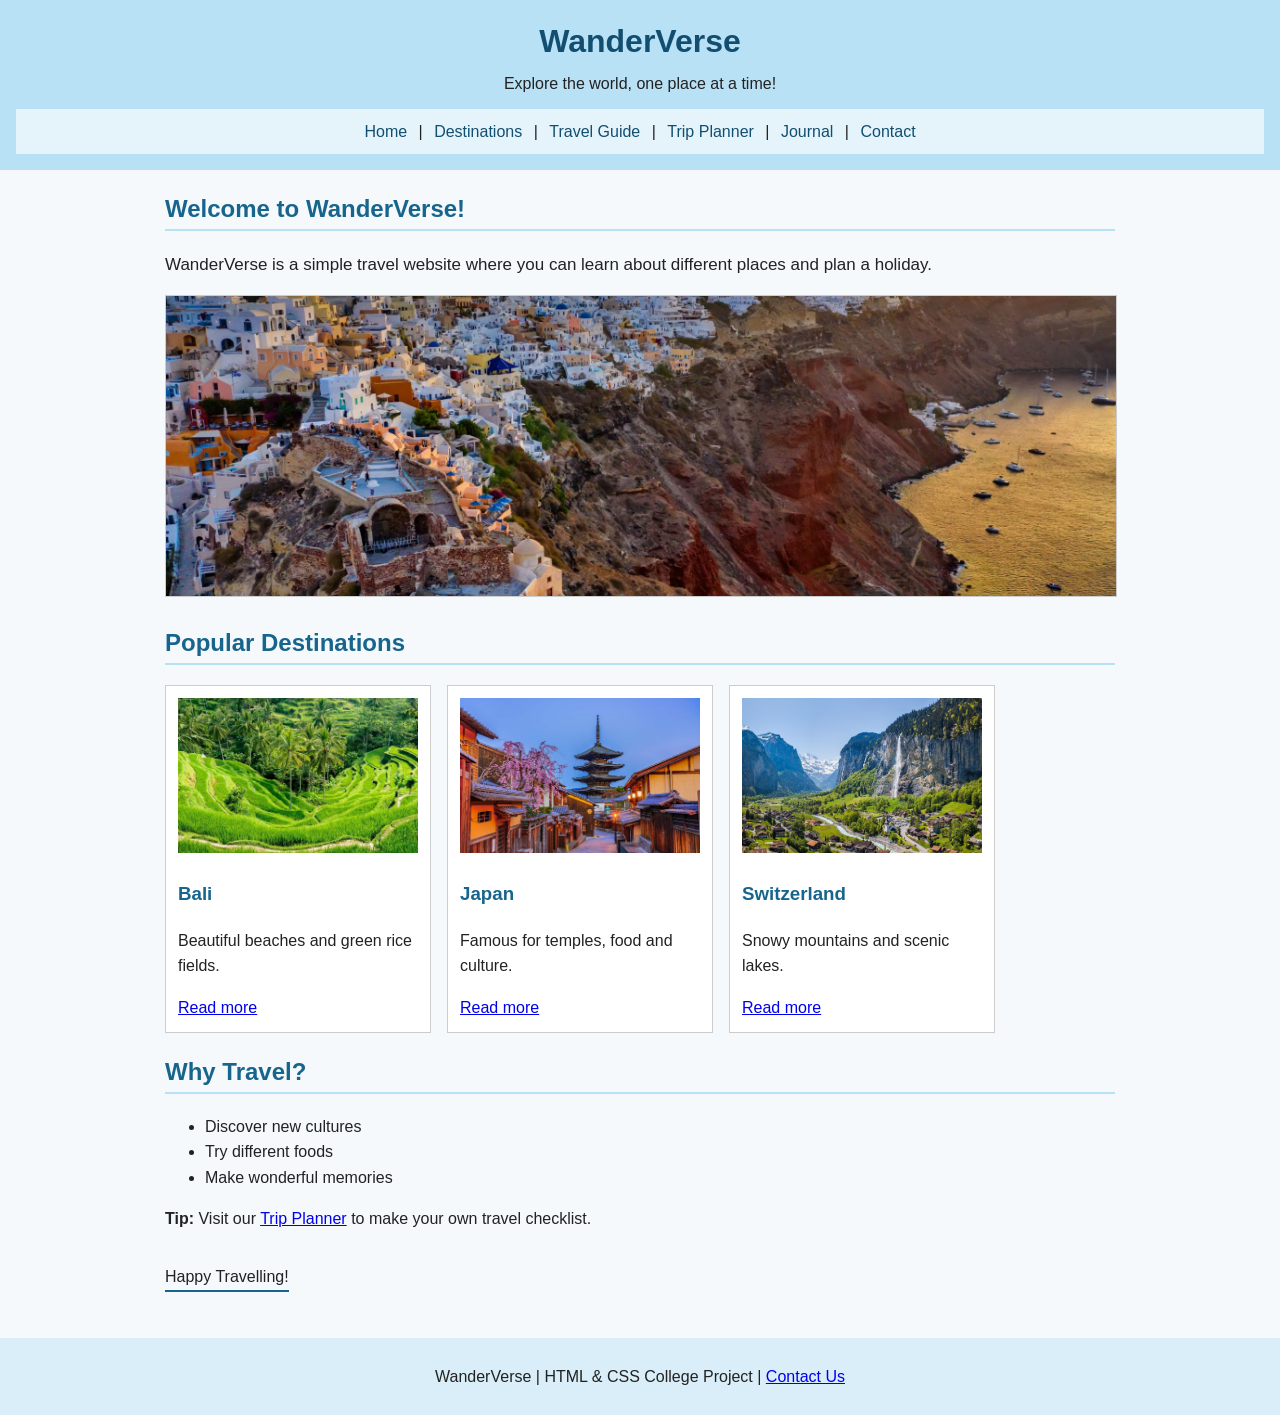
<file: index.html>
<!DOCTYPE html>
<html lang="en">
<head>
  <meta charset="UTF-8">
  <meta name="viewport" content="width=device-width, initial-scale=1.0">
  <title>Home - WanderVerse</title>
  <link rel="stylesheet" href="style.css">
  <style>/* Example of internal CSS */ main > p:first-of-type { font-size: 17px; }</style>
</head>
<body>
<header>
  <h1>WanderVerse</h1>
  <p>Explore the world, one place at a time!</p>
  <nav><a href="index.html">Home</a> | <a href="destinations.html">Destinations</a> | <a href="guide.html">Travel Guide</a> | <a href="planner.html">Trip Planner</a> | <a href="journal.html">Journal</a> | <a href="contact.html">Contact</a></nav>
</header>
<main>

<h2>Welcome to WanderVerse!</h2>
<p>WanderVerse is a simple travel website where you can learn about different places and plan a holiday.</p>
<img class="banner" src="images/hero.jpg" alt="Beautiful travel destination">
<h2>Popular Destinations</h2>
<div class="cards">
  <div class="card"><img src="images/bali.jpg" alt="Bali"><h3>Bali</h3><p>Beautiful beaches and green rice fields.</p><a href="destinations.html#bali">Read more</a></div>
  <div class="card"><img src="images/japan.jpg" alt="Japan"><h3>Japan</h3><p>Famous for temples, food and culture.</p><a href="destinations.html#japan">Read more</a></div>
  <div class="card"><img src="images/switzerland.jpg" alt="Switzerland"><h3>Switzerland</h3><p>Snowy mountains and scenic lakes.</p><a href="destinations.html#switzerland">Read more</a></div>
</div>
<h2>Why Travel?</h2>
<ul><li>Discover new cultures</li><li>Try different foods</li><li>Make wonderful memories</li></ul>
<p><b>Tip:</b> Visit our <a href="planner.html">Trip Planner</a> to make your own travel checklist.</p>
<p class="underline">Happy Travelling!</p>

</main>
<footer><p>WanderVerse | HTML &amp; CSS College Project | <a href="contact.html">Contact Us</a></p></footer>
</body>
</html>
</file>
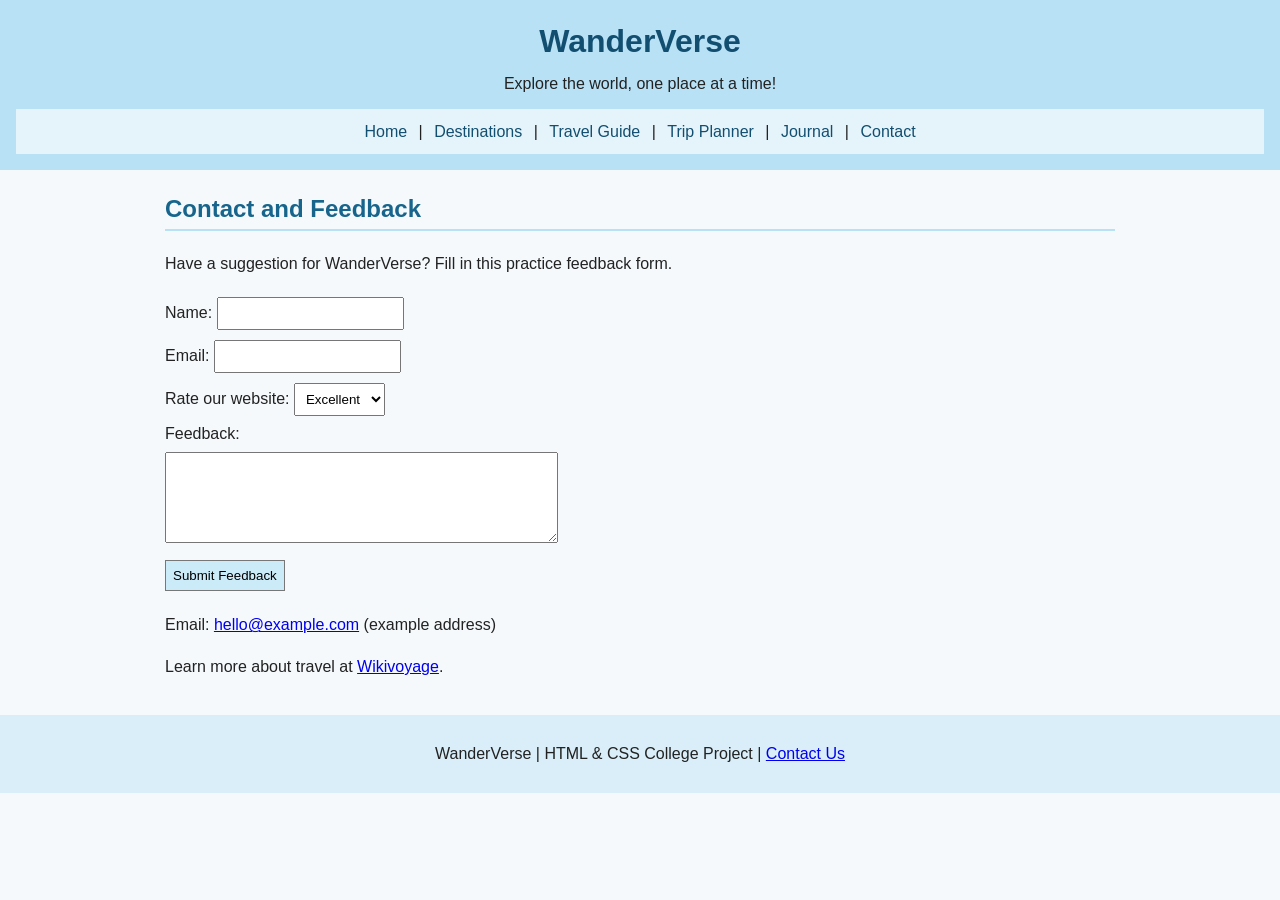
<file: contact.html>
<!DOCTYPE html>
<html lang="en">
<head>
  <meta charset="UTF-8">
  <meta name="viewport" content="width=device-width, initial-scale=1.0">
  <title>Contact - WanderVerse</title>
  <link rel="stylesheet" href="style.css">
  
</head>
<body>
<header>
  <h1>WanderVerse</h1>
  <p>Explore the world, one place at a time!</p>
  <nav><a href="index.html">Home</a> | <a href="destinations.html">Destinations</a> | <a href="guide.html">Travel Guide</a> | <a href="planner.html">Trip Planner</a> | <a href="journal.html">Journal</a> | <a href="contact.html">Contact</a></nav>
</header>
<main>

<h2>Contact and Feedback</h2>
<p>Have a suggestion for WanderVerse? Fill in this practice feedback form.</p>
<form id="feedbackForm">
<label>Name: <input type="text" name="name" required></label><br>
<label>Email: <input type="email" name="email" required></label><br>
<label>Rate our website:
<select name="rating"><option>Excellent</option><option>Good</option><option>Average</option></select></label><br>
<label>Feedback:<br><textarea name="feedback" rows="5" cols="45" required></textarea></label><br>
<button type="submit">Submit Feedback</button>
</form>
<p id="feedbackMessage" aria-live="polite"></p>
<p>Email: <a href="mailto:hello@example.com">hello@example.com</a> (example address)</p>
<p>Learn more about travel at <a href="https://www.wikivoyage.org/" target="_blank" rel="noopener noreferrer">Wikivoyage</a>.</p>
<script>
document.getElementById("feedbackForm").addEventListener("submit", function(event) {
 event.preventDefault();
 document.getElementById("feedbackMessage").textContent =
   "Thank you! This is a demonstration form, so your feedback has not been sent.";
 this.reset();
});
</script>

</main>
<footer><p>WanderVerse | HTML &amp; CSS College Project | <a href="contact.html">Contact Us</a></p></footer>
</body>
</html>
</file>
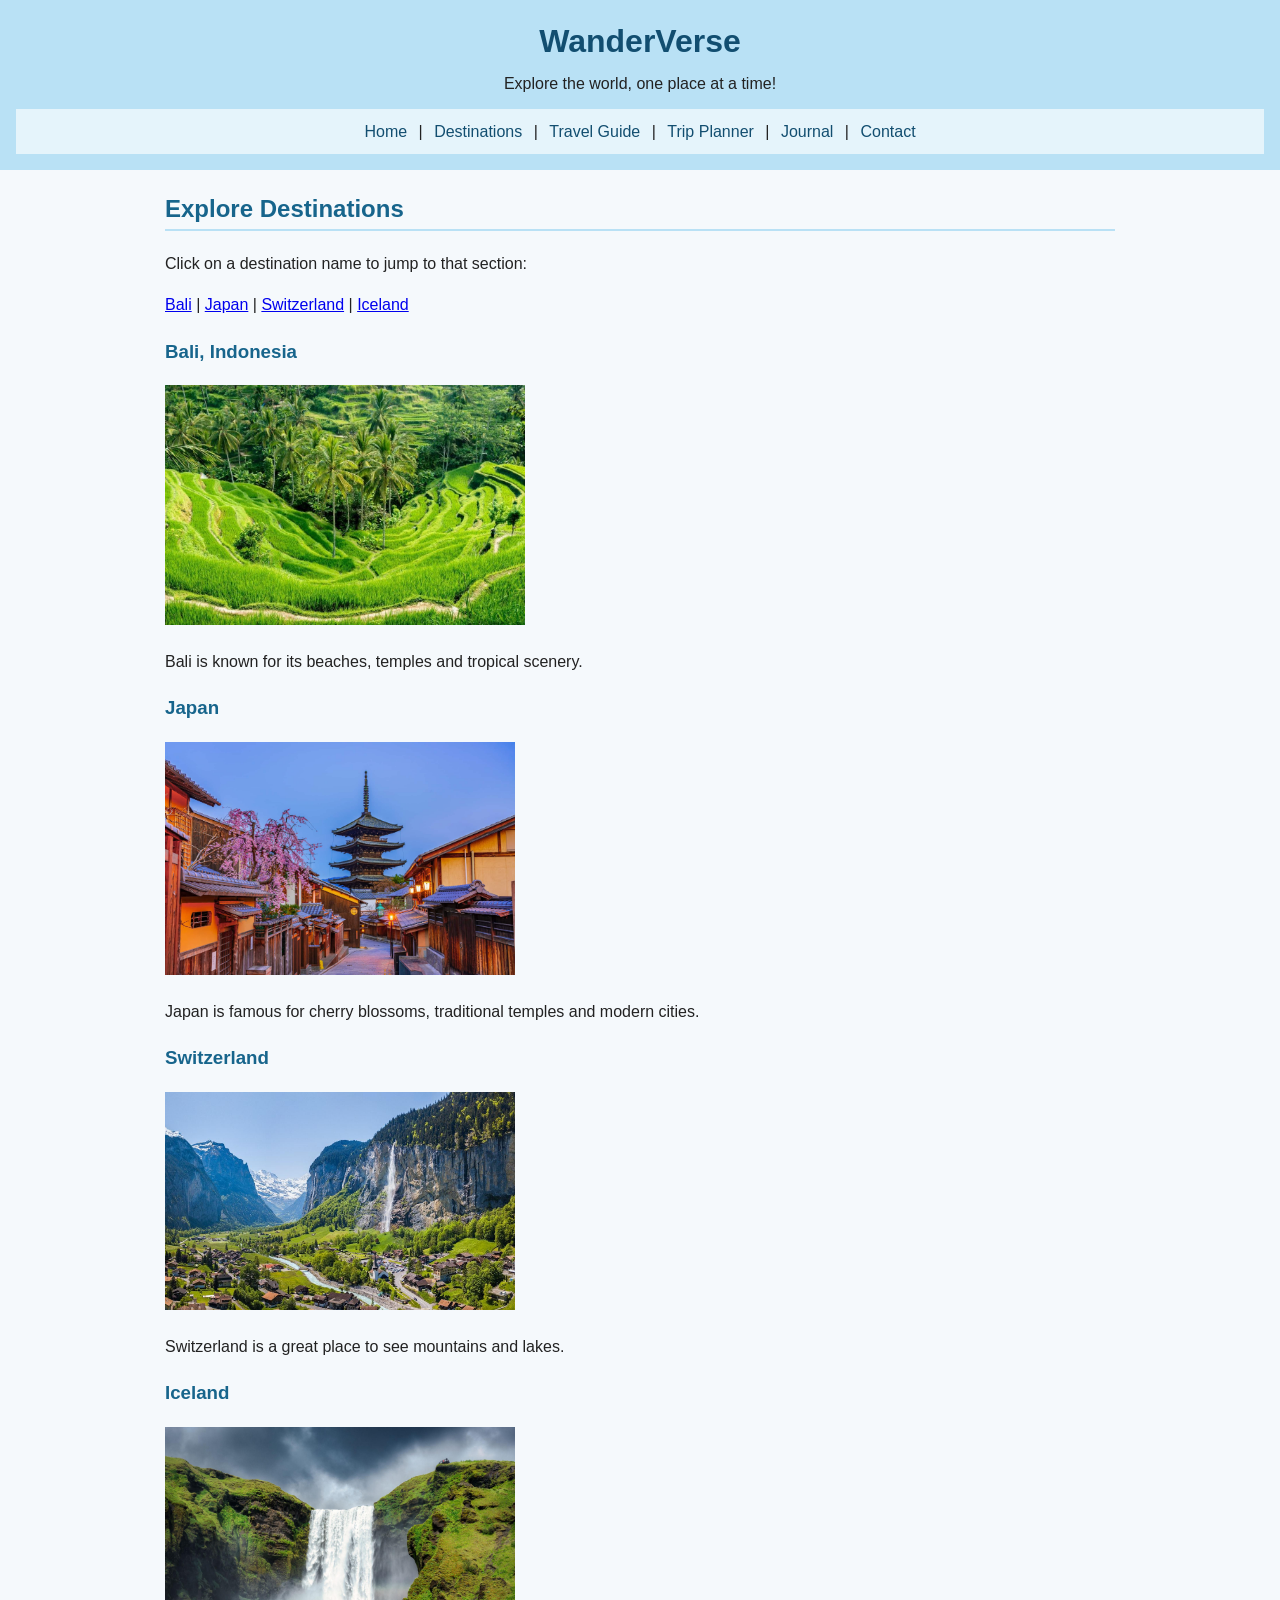
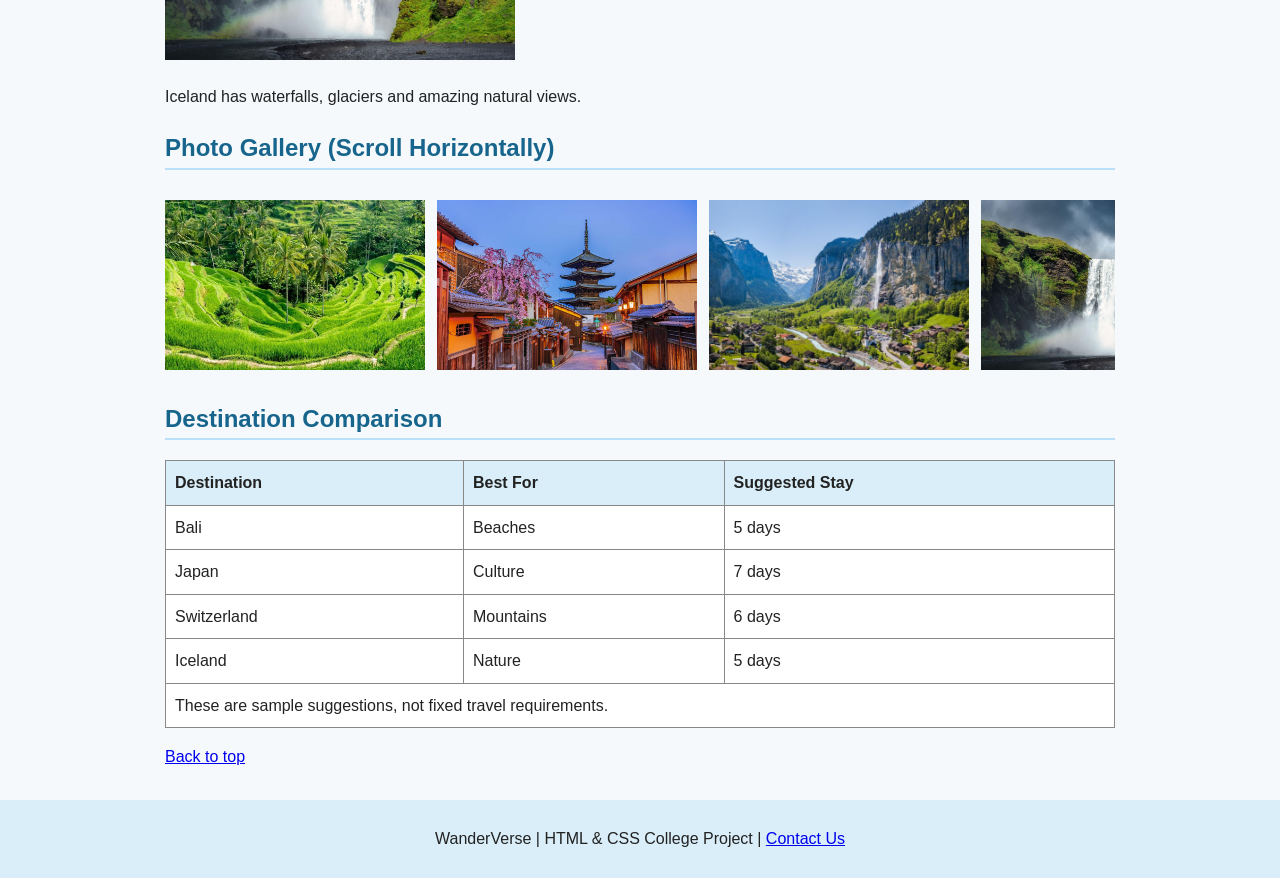
<file: destinations.html>
<!DOCTYPE html>
<html lang="en">
<head>
  <meta charset="UTF-8">
  <meta name="viewport" content="width=device-width, initial-scale=1.0">
  <title>Destinations - WanderVerse</title>
  <link rel="stylesheet" href="style.css">
  
</head>
<body>
<header>
  <h1>WanderVerse</h1>
  <p>Explore the world, one place at a time!</p>
  <nav><a href="index.html">Home</a> | <a href="destinations.html">Destinations</a> | <a href="guide.html">Travel Guide</a> | <a href="planner.html">Trip Planner</a> | <a href="journal.html">Journal</a> | <a href="contact.html">Contact</a></nav>
</header>
<main>

<h2>Explore Destinations</h2>
<p>Click on a destination name to jump to that section:</p>
<a href="#bali">Bali</a> | <a href="#japan">Japan</a> | <a href="#switzerland">Switzerland</a> | <a href="#iceland">Iceland</a>
<section id="bali"><h3>Bali, Indonesia</h3><div class="photo-box"><img src="images/bali.jpg" alt="Bali"><div class="overlay">Visit Bali!</div></div><p>Bali is known for its beaches, temples and tropical scenery.</p></section>
<section id="japan"><h3>Japan</h3><img src="images/japan.jpg" width="350" alt="Japan"><p>Japan is famous for cherry blossoms, traditional temples and modern cities.</p></section>
<section id="switzerland"><h3>Switzerland</h3><img src="images/switzerland.jpg" width="350" alt="Switzerland"><p>Switzerland is a great place to see mountains and lakes.</p></section>
<section id="iceland"><h3>Iceland</h3><img src="images/iceland.jpg" width="350" alt="Iceland"><p>Iceland has waterfalls, glaciers and amazing natural views.</p></section>
<h2>Photo Gallery (Scroll Horizontally)</h2>
<div class="scroll-gallery"><img src="images/bali.jpg" alt="Bali"><img src="images/japan.jpg" alt="Japan"><img src="images/switzerland.jpg" alt="Switzerland"><img src="images/iceland.jpg" alt="Iceland"></div>
<h2>Destination Comparison</h2>
<table><tr><th>Destination</th><th>Best For</th><th>Suggested Stay</th></tr>
<tr><td>Bali</td><td>Beaches</td><td>5 days</td></tr><tr><td>Japan</td><td>Culture</td><td>7 days</td></tr>
<tr><td>Switzerland</td><td>Mountains</td><td>6 days</td></tr><tr><td>Iceland</td><td>Nature</td><td>5 days</td></tr>
<tr><td colspan="3">These are sample suggestions, not fixed travel requirements.</td></tr></table>
<p><a href="#top" onclick="window.scrollTo(0,0); return false;">Back to top</a></p>

</main>
<footer><p>WanderVerse | HTML &amp; CSS College Project | <a href="contact.html">Contact Us</a></p></footer>
</body>
</html>
</file>
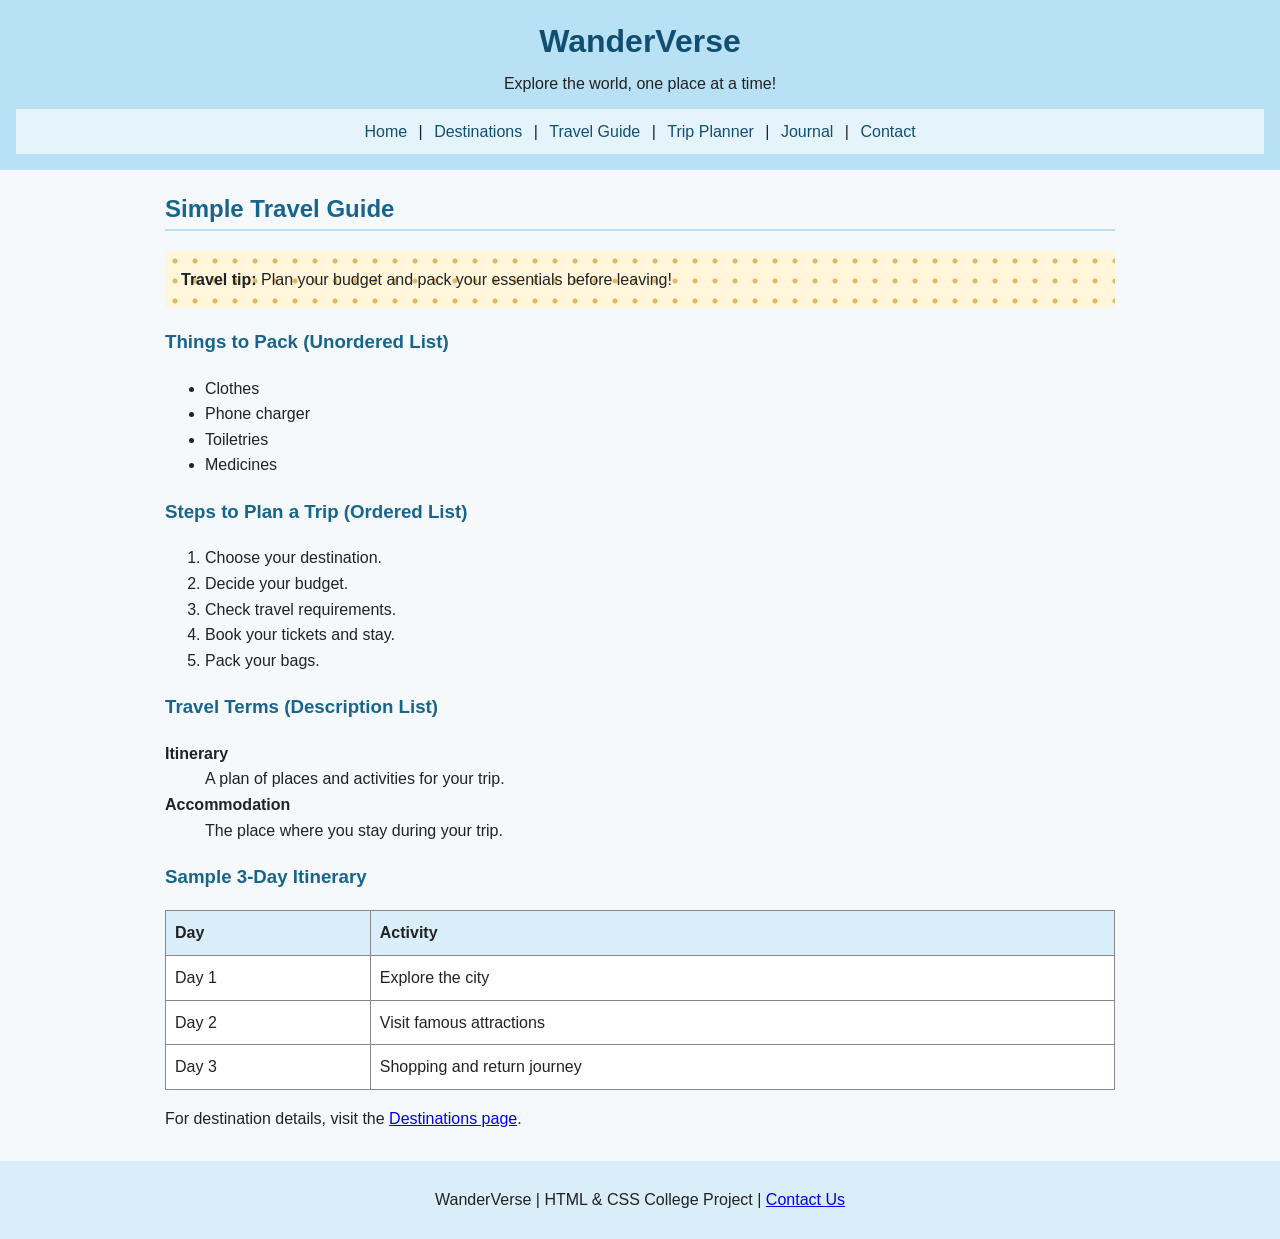
<file: guide.html>
<!DOCTYPE html>
<html lang="en">
<head>
  <meta charset="UTF-8">
  <meta name="viewport" content="width=device-width, initial-scale=1.0">
  <title>Travel Guide - WanderVerse</title>
  <link rel="stylesheet" href="style.css">
  
</head>
<body>
<header>
  <h1>WanderVerse</h1>
  <p>Explore the world, one place at a time!</p>
  <nav><a href="index.html">Home</a> | <a href="destinations.html">Destinations</a> | <a href="guide.html">Travel Guide</a> | <a href="planner.html">Trip Planner</a> | <a href="journal.html">Journal</a> | <a href="contact.html">Contact</a></nav>
</header>
<main>

<h2>Simple Travel Guide</h2>
<div class="polka"><b>Travel tip:</b> Plan your budget and pack your essentials before leaving!</div>
<h3>Things to Pack (Unordered List)</h3>
<ul><li>Clothes</li><li>Phone charger</li><li>Toiletries</li><li>Medicines</li></ul>
<h3>Steps to Plan a Trip (Ordered List)</h3>
<ol><li>Choose your destination.</li><li>Decide your budget.</li><li>Check travel requirements.</li><li>Book your tickets and stay.</li><li>Pack your bags.</li></ol>
<h3>Travel Terms (Description List)</h3>
<dl><dt><b>Itinerary</b></dt><dd>A plan of places and activities for your trip.</dd><dt><b>Accommodation</b></dt><dd>The place where you stay during your trip.</dd></dl>
<h3>Sample 3-Day Itinerary</h3>
<table><tr><th>Day</th><th>Activity</th></tr><tr><td>Day 1</td><td>Explore the city</td></tr><tr><td>Day 2</td><td>Visit famous attractions</td></tr><tr><td>Day 3</td><td>Shopping and return journey</td></tr></table>
<p>For destination details, visit the <a href="destinations.html">Destinations page</a>.</p>

</main>
<footer><p>WanderVerse | HTML &amp; CSS College Project | <a href="contact.html">Contact Us</a></p></footer>
</body>
</html>
</file>
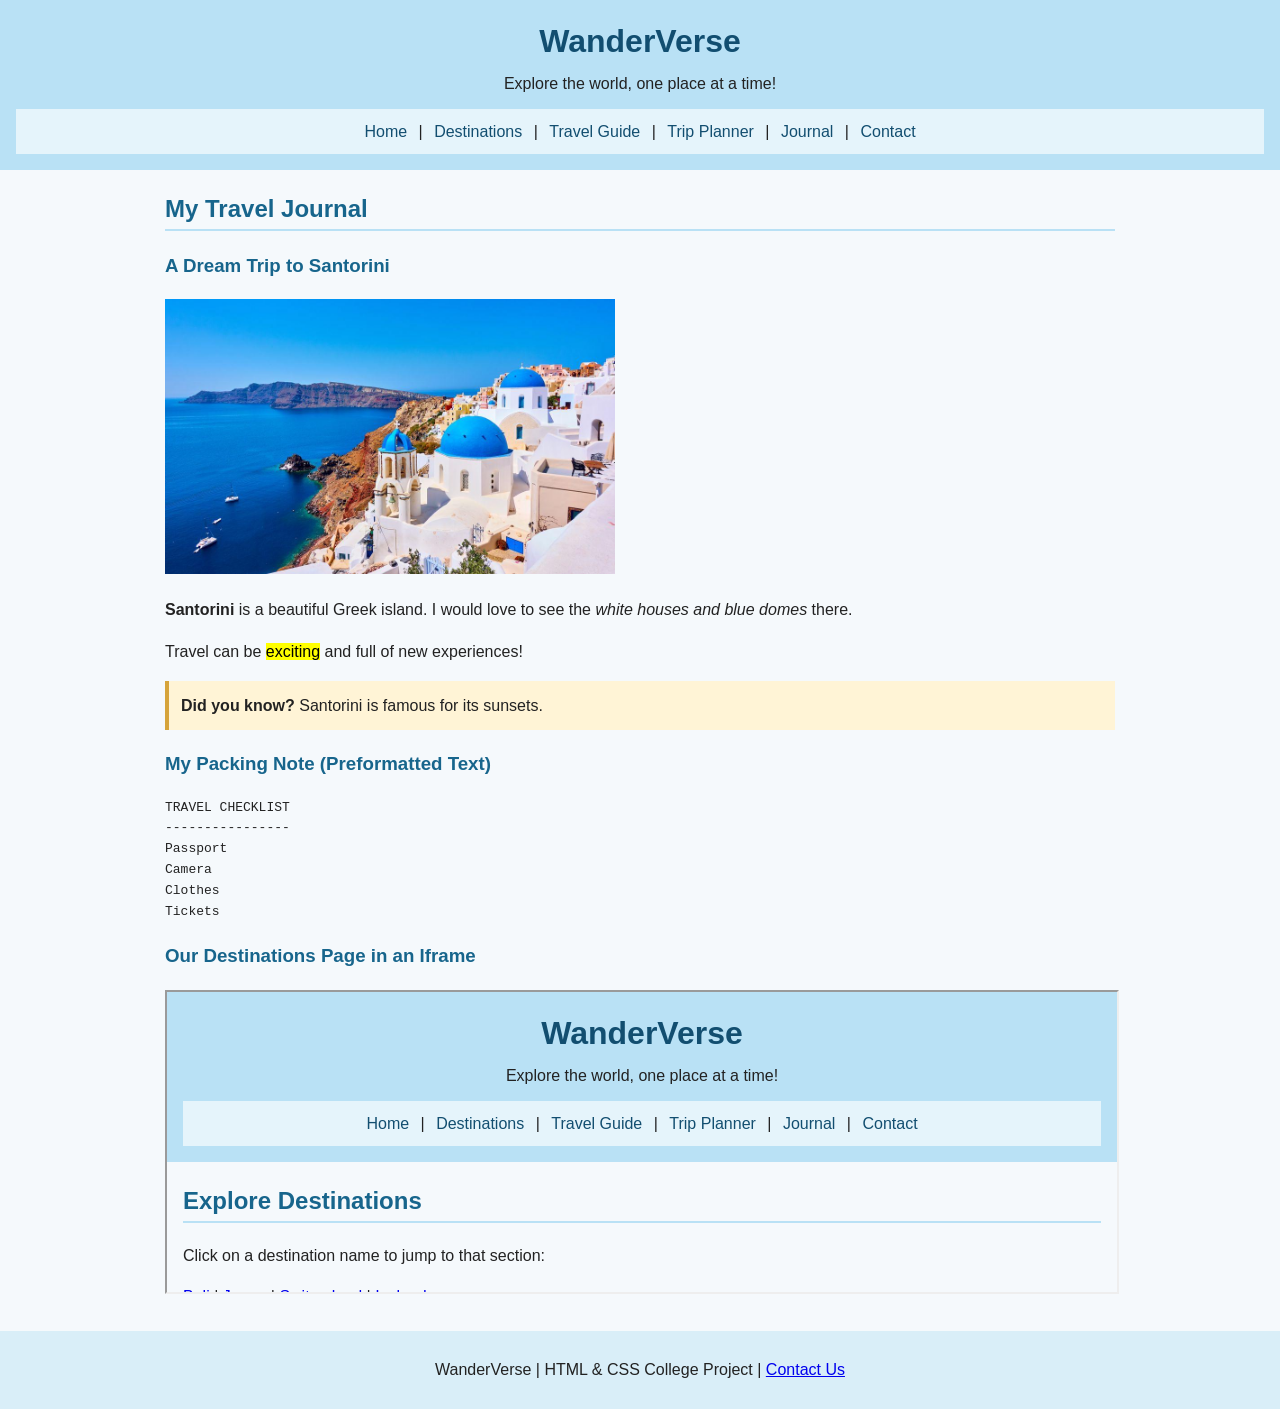
<file: journal.html>
<!DOCTYPE html>
<html lang="en">
<head>
  <meta charset="UTF-8">
  <meta name="viewport" content="width=device-width, initial-scale=1.0">
  <title>Travel Journal - WanderVerse</title>
  <link rel="stylesheet" href="style.css">
  
</head>
<body>
<header>
  <h1>WanderVerse</h1>
  <p>Explore the world, one place at a time!</p>
  <nav><a href="index.html">Home</a> | <a href="destinations.html">Destinations</a> | <a href="guide.html">Travel Guide</a> | <a href="planner.html">Trip Planner</a> | <a href="journal.html">Journal</a> | <a href="contact.html">Contact</a></nav>
</header>
<main>

<h2>My Travel Journal</h2>
<h3>A Dream Trip to Santorini</h3>
<img src="images/santorini.jpg" width="450" alt="Santorini">
<p><strong>Santorini</strong> is a beautiful Greek island. I would love to see the <em>white houses and blue domes</em> there.</p>
<p>Travel can be <mark>exciting</mark> and full of new experiences!</p>
<aside><b>Did you know?</b> Santorini is famous for its sunsets.</aside>
<h3>My Packing Note (Preformatted Text)</h3>
<pre>TRAVEL CHECKLIST
----------------
Passport
Camera
Clothes
Tickets</pre>
<h3>Our Destinations Page in an Iframe</h3>
<iframe src="destinations.html" title="Destinations preview" width="100%" height="300"></iframe>

</main>
<footer><p>WanderVerse | HTML &amp; CSS College Project | <a href="contact.html">Contact Us</a></p></footer>
</body>
</html>
</file>
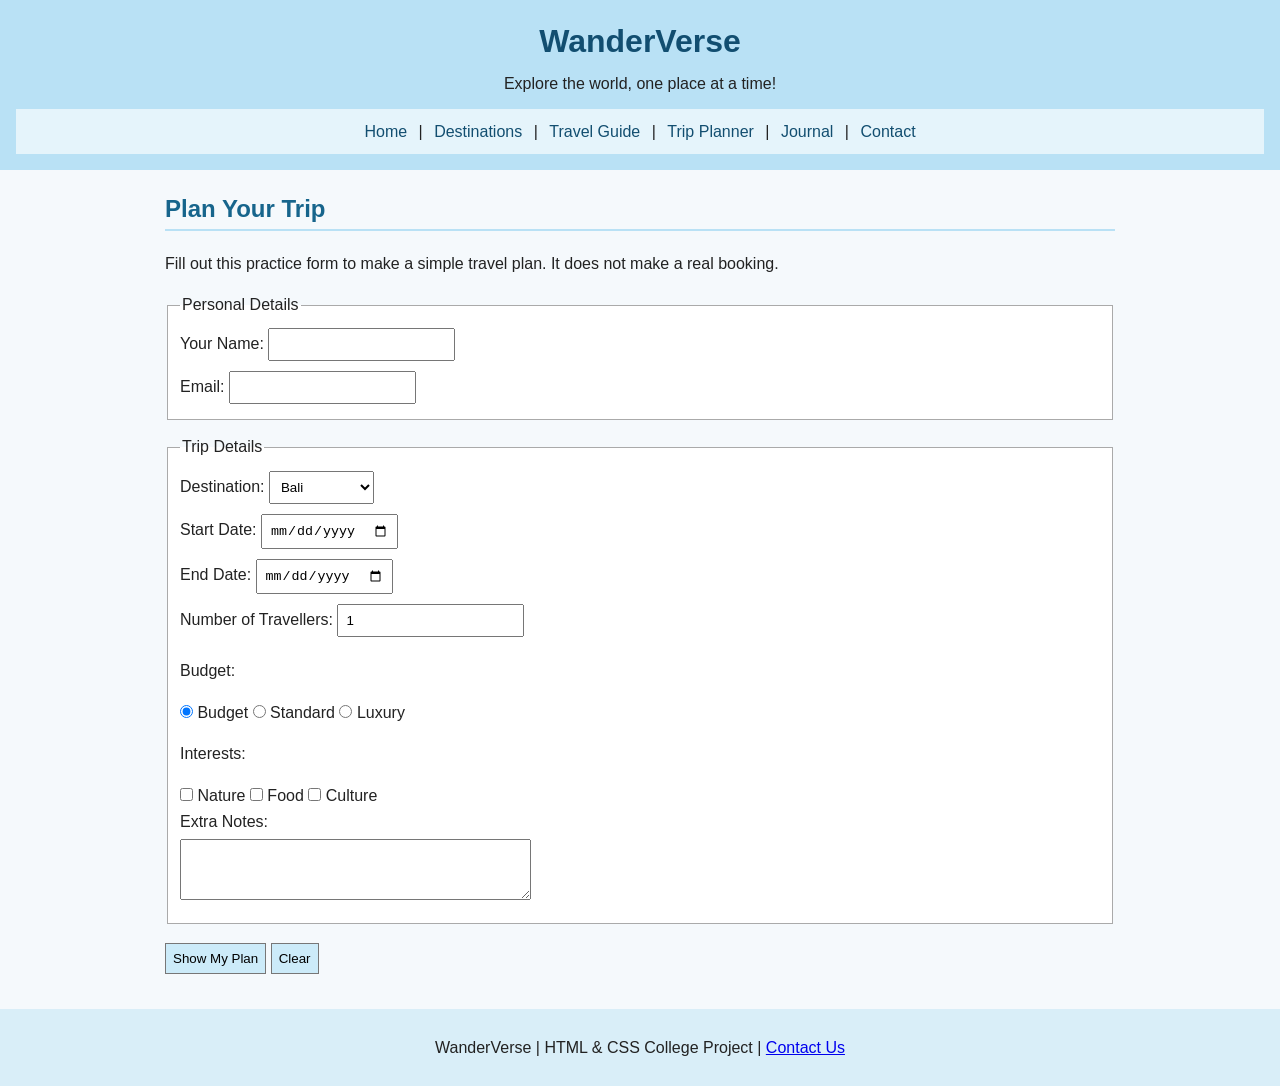
<file: planner.html>
<!DOCTYPE html>
<html lang="en">
<head>
  <meta charset="UTF-8">
  <meta name="viewport" content="width=device-width, initial-scale=1.0">
  <title>Trip Planner - WanderVerse</title>
  <link rel="stylesheet" href="style.css">
</head>

<body>

<header>
  <h1>WanderVerse</h1>
  <p>Explore the world, one place at a time!</p>

  <nav>
    <a href="index.html">Home</a> |
    <a href="destinations.html">Destinations</a> |
    <a href="guide.html">Travel Guide</a> |
    <a href="planner.html">Trip Planner</a> |
    <a href="journal.html">Journal</a> |
    <a href="contact.html">Contact</a>
  </nav>
</header>

<main>

<h2>Plan Your Trip</h2>
<p>Fill out this practice form to make a simple travel plan. It does not make a real booking.</p>

<form id="tripForm">

  <fieldset>
    <legend>Personal Details</legend>

    <label>Your Name:
      <input type="text" name="name" required>
    </label>
    <br>

    <label>Email:
      <input type="email" name="email" required>
    </label>
  </fieldset>

  <fieldset>
    <legend>Trip Details</legend>

    <label>Destination:
      <select name="destination">
        <option>Bali</option>
        <option>Japan</option>
        <option>Switzerland</option>
        <option>Iceland</option>
      </select>
    </label>
    <br>

    <label>Start Date:
      <input type="date" name="startDate" id="startDate" required>
    </label>
    <br>

    <label>End Date:
      <input type="date" name="endDate" id="endDate" required>
    </label>
    <br>

    <label>Number of Travellers:
      <input type="number" name="people" min="1" value="1">
    </label>

    <p>Budget:</p>

    <label>
      <input type="radio" name="budget" value="Budget" checked>
      Budget
    </label>

    <label>
      <input type="radio" name="budget" value="Standard">
      Standard
    </label>

    <label>
      <input type="radio" name="budget" value="Luxury">
      Luxury
    </label>

    <p>Interests:</p>

    <label>
      <input type="checkbox" name="interest" value="Nature">
      Nature
    </label>

    <label>
      <input type="checkbox" name="interest" value="Food">
      Food
    </label>

    <label>
      <input type="checkbox" name="interest" value="Culture">
      Culture
    </label>
    <br>

    <label>Extra Notes:<br>
      <textarea name="notes" rows="3" cols="40"></textarea>
    </label>

  </fieldset>

  <button type="submit">Show My Plan</button>
  <button type="reset">Clear</button>

</form>

<div id="result" aria-live="polite"></div>

<script>
document.getElementById("tripForm").addEventListener("submit", function(event) {

  event.preventDefault();

  const startDate = document.getElementById("startDate").value;
  const endDate = document.getElementById("endDate").value;

  if (endDate < startDate) {
    alert("End date cannot be earlier than start date.");
    return;
  }

  const data = new FormData(this);

  const interests = data.getAll("interest").join(", ") || "None selected";

  const result = document.getElementById("result");

  result.replaceChildren();

  const heading = document.createElement("h3");
  heading.textContent = "Your Trip Plan";
  result.appendChild(heading);

  [
    "Name: " + data.get("name"),
    "Destination: " + data.get("destination"),
    "Start Date: " + data.get("startDate"),
    "End Date: " + data.get("endDate"),
    "Travellers: " + data.get("people"),
    "Budget: " + data.get("budget"),
    "Interests: " + interests,
    "Notes: " + (data.get("notes") || "None")
  ].forEach(function(line) {

    const p = document.createElement("p");
    p.textContent = line;
    result.appendChild(p);

  });

});
</script>

</main>

<footer>
  <p>
    WanderVerse | HTML &amp; CSS College Project |
    <a href="contact.html">Contact Us</a>
  </p>
</footer>

</body>
</html>
</file>
<file: style.css>
/* Basic external CSS used on every page */
body { font-family: Arial, sans-serif; background: #f5f9fc; color: #222; margin: 0; line-height: 1.6; }
header { background: #b9e1f5; text-align: center; padding: 16px; }
header h1 { margin: 0; color: #124e70; }
header p { margin: 4px 0 12px; }
nav { background: #e5f4fb; padding: 10px; }
nav a { color: #124e70; text-decoration: none; margin: 0 7px; display: inline-block; }
nav a:hover { text-decoration: underline; }
main { max-width: 950px; margin: 20px auto; padding: 0 16px; min-height: 55vh; }
h2 { color: #17658c; border-bottom: 2px solid #b9e1f5; }
h3 { color: #17658c; }
img { max-width: 100%; }
.banner { width: 100%; max-height: 300px; object-fit: cover; border: 1px solid #ccc; }
.cards { display: flex; flex-wrap: wrap; gap: 16px; }
.card { background: white; border: 1px solid #ccc; padding: 12px; width: 240px; }
.card img { width: 100%; height: 155px; object-fit: cover; }
table { border-collapse: collapse; width: 100%; background: white; }
th, td { border: 1px solid #888; padding: 9px; text-align: left; }
th { background: #d9eef8; }
input, select, textarea, button { padding: 7px; margin: 5px 0; max-width: 100%; }
fieldset { margin-bottom: 14px; border: 1px solid #aaa; background: white; }
button { background: #ccebf9; border: 1px solid #777; cursor: pointer; }
footer { text-align: center; background: #d9eef8; padding: 10px; margin-top: 30px; }
::selection { background: #ffdf7d; color: #222; }
/* Simple animated underline */
.underline { display: inline-block; border-bottom: 2px solid #17658c; animation: grow 2s ease-in-out infinite alternate; }
@keyframes grow { from { border-bottom-color: transparent; } to { border-bottom-color: #17658c; } }
/* Bouncing loader from the lab */
.dot { display: inline-block; width: 10px; height: 10px; border-radius: 50%; background: #17658c; margin: 4px; animation: bounce .8s infinite alternate; }
.dot:nth-child(2) { animation-delay: .2s; } .dot:nth-child(3) { animation-delay: .4s; }
@keyframes bounce { to { transform: translateY(-10px); } }
/* Image overlay exercise */
.photo-box { position: relative; display: inline-block; max-width: 360px; }
.photo-box img { display: block; width: 100%; }
.overlay { position: absolute; bottom: 0; background: #0009; color: white; width: 100%; text-align: center; opacity: 0; transition: opacity .3s; }
.photo-box:hover .overlay { opacity: 1; }
/* Polka dot exercise */
.polka { background-color: #fff6dc; background-image: radial-gradient(#e2b85d 2px, transparent 3px); background-size: 20px 20px; padding: 16px; }
/* Scroll snapping exercise */
.scroll-gallery { display: flex; overflow-x: auto; gap: 12px; scroll-snap-type: x mandatory; padding: 10px 0; }
.scroll-gallery img { width: 260px; height: 170px; object-fit: cover; flex: 0 0 auto; scroll-snap-align: start; }
aside { background: #fff4d6; padding: 12px; border-left: 4px solid #d6a43b; }
@media (max-width: 600px) { .card { width: 100%; } nav a { margin: 3px; } }
</file>
